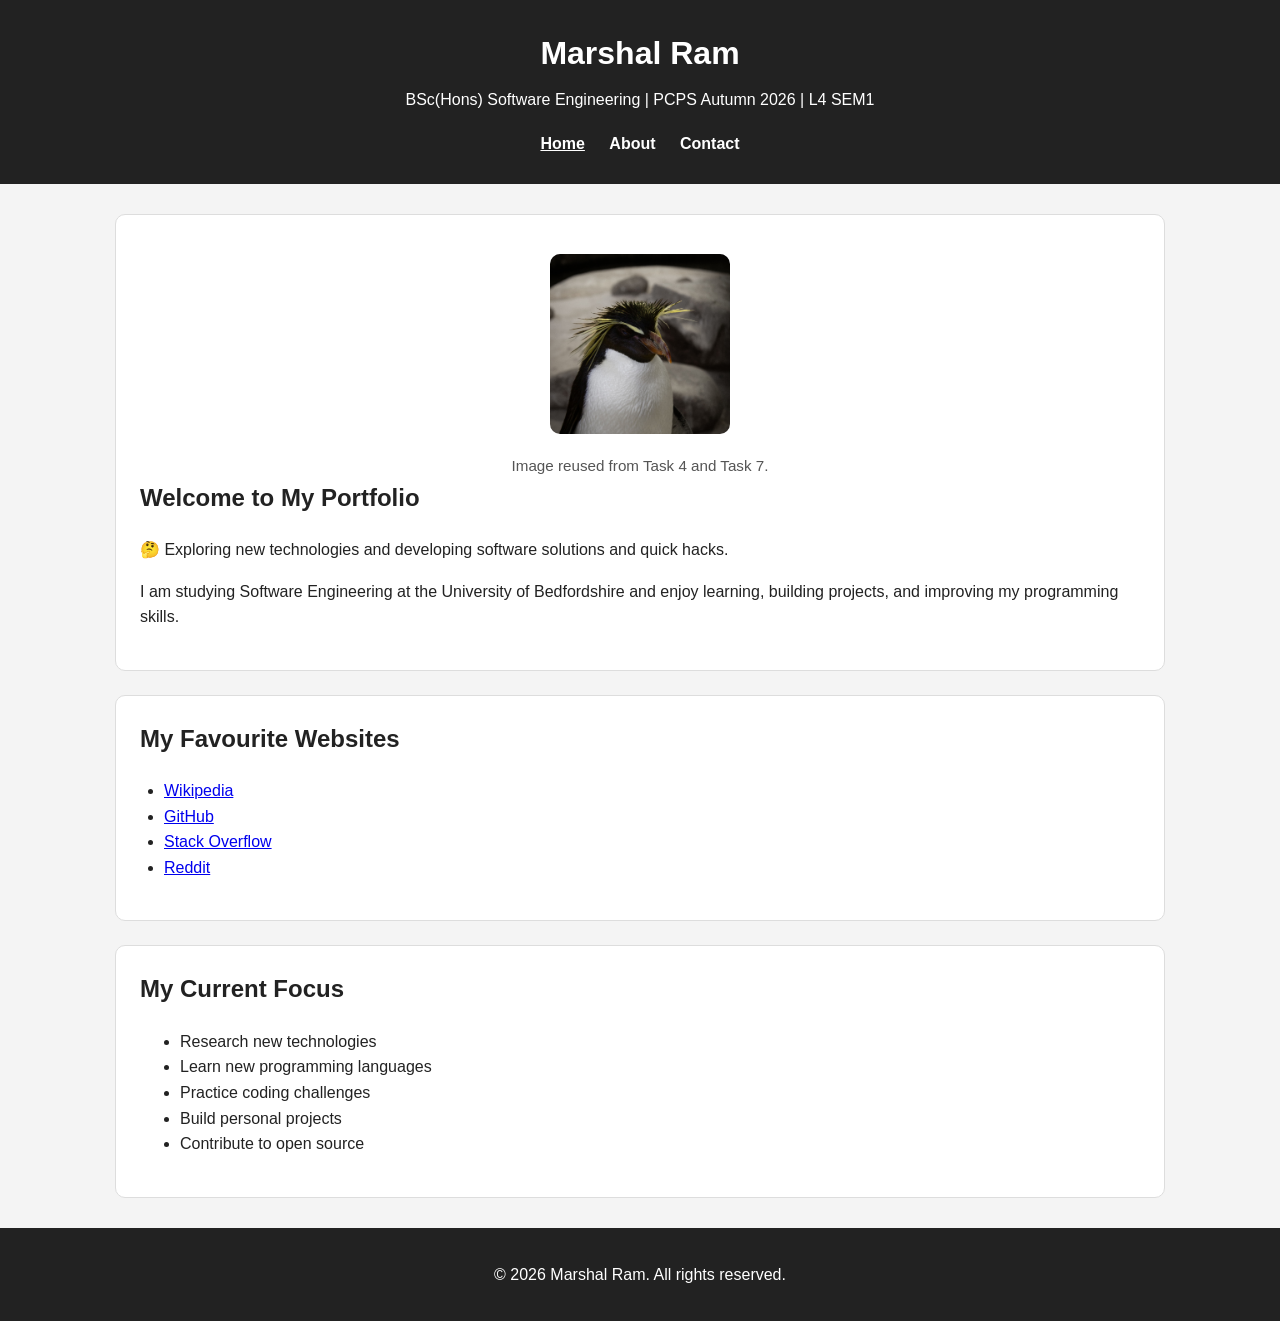
<file: task9/index.html>
<!DOCTYPE html>
<html lang="en">

<head>
    <meta charset="UTF-8">
    <meta name="viewport" content="width=device-width, initial-scale=1.0">
    <title>Marshal Ram | Home</title>
    <link rel="stylesheet" href="style.css">
</head>

<body>

    <header>
        <h1>Marshal Ram</h1>
        <p>BSc(Hons) Software Engineering | PCPS Autumn 2026 | L4 SEM1</p>

        <nav aria-label="Main navigation">
            <a href="index.html" aria-current="page">Home</a>
            <a href="about.html">About</a>
            <a href="contact.html">Contact</a>
        </nav>
    </header>

    <main>
        <section>
            <figure>
                <img class="profile" src="assets/img1.jpg" alt="Bird image from my previous task">
                <figcaption>Image reused from Task 4 and Task 7.</figcaption>
            </figure>

            <h2>Welcome to My Portfolio</h2>
            <p>
                🤔 Exploring new technologies and developing software solutions and quick hacks.
            </p>
            <p>
                I am studying Software Engineering at the University of Bedfordshire and enjoy
                learning, building projects, and improving my programming skills.
            </p>
        </section>

        <section>
            <h2>My Favourite Websites</h2>
            <ul class="links-list">
                <li><a href="https://www.wikipedia.org" target="_blank" rel="noopener">Wikipedia</a></li>
                <li><a href="https://www.github.com" target="_blank" rel="noopener">GitHub</a></li>
                <li><a href="https://www.stackoverflow.com" target="_blank" rel="noopener">Stack Overflow</a></li>
                <li><a href="https://www.reddit.com" target="_blank" rel="noopener">Reddit</a></li>
            </ul>
        </section>

        <section>
            <h2>My Current Focus</h2>
            <ul>
                <li>Research new technologies</li>
                <li>Learn new programming languages</li>
                <li>Practice coding challenges</li>
                <li>Build personal projects</li>
                <li>Contribute to open source</li>
            </ul>
        </section>
    </main>

    <footer>
        <p>&copy; 2026 Marshal Ram. All rights reserved.</p>
    </footer>

</body>

</html>
</file>
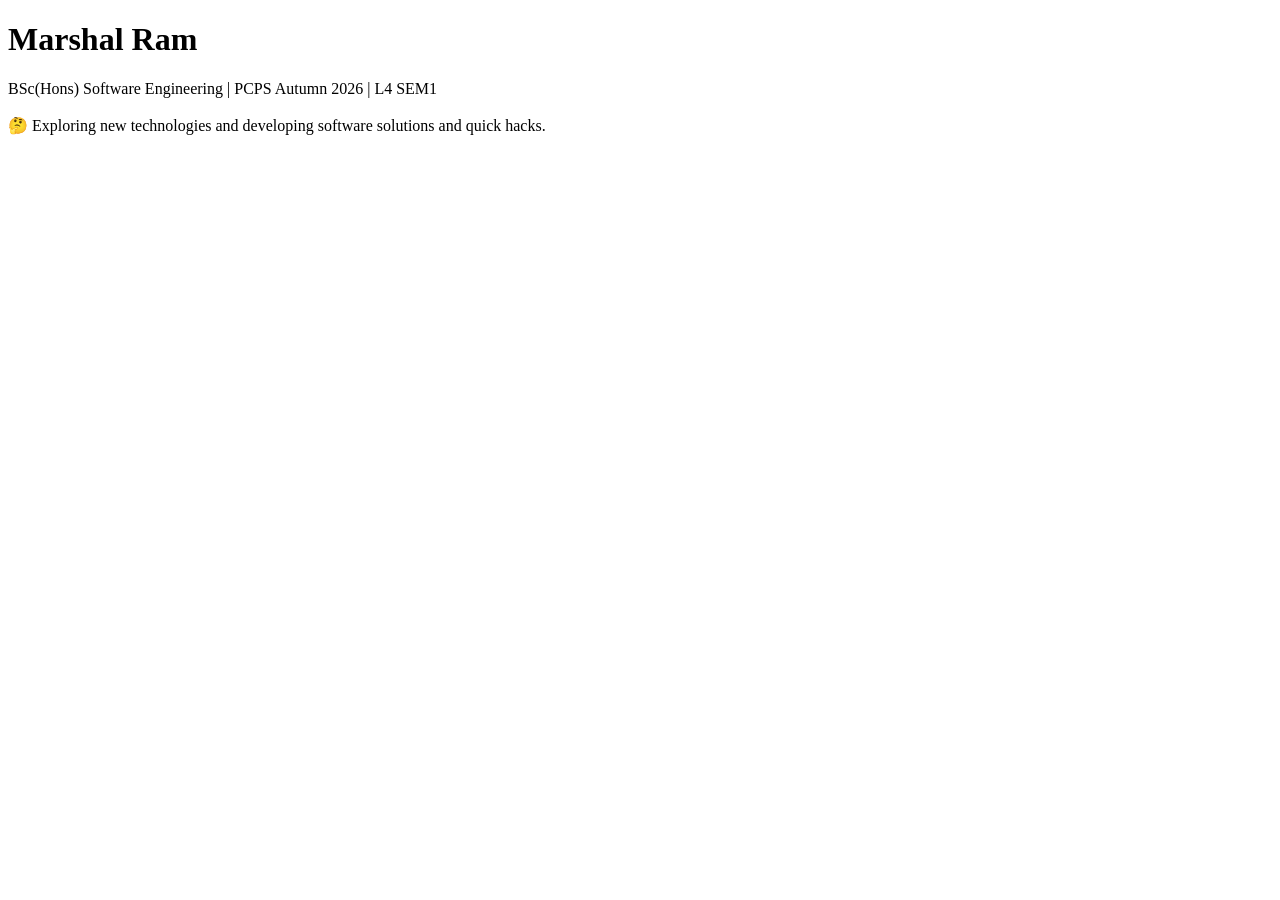
<file: task1.html>
<!DOCTYPE html>
<html lang="en">

<head>
    <meta charset="UTF-8">
    <meta name="viewport" content="width=device-width, initial-scale=1.0">
    <title>Marshal Ram | 2602412491</title>
</head>

<body>

    <h1>Marshal Ram </h1>
    <p>BSc(Hons) Software Engineering | PCPS Autumn 2026 | L4 SEM1 <br><br>
        🤔 Exploring new technologies and developing software solutions and quick hacks.<br>
    </p>

</body>

</html>
</file>
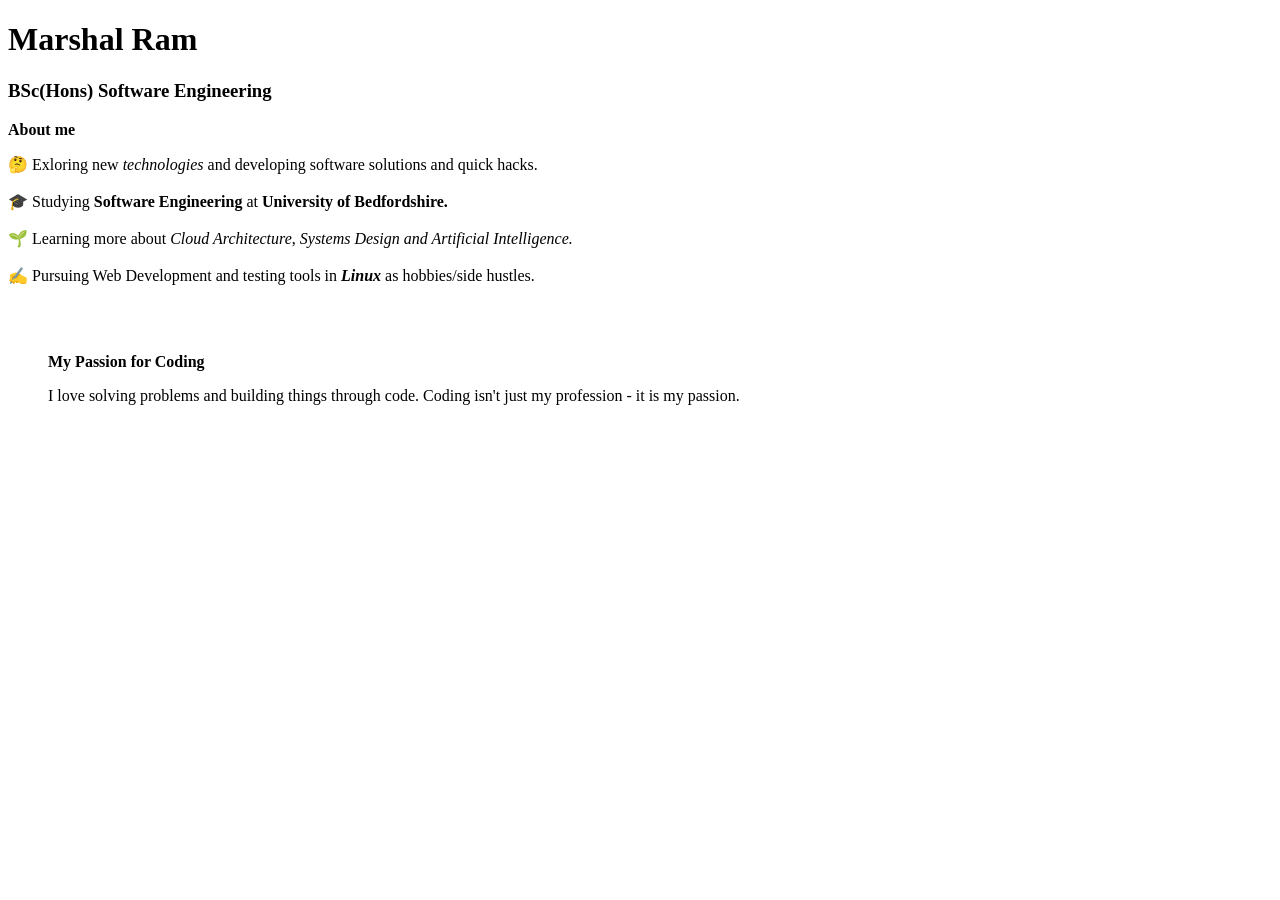
<file: task2.html>
<!DOCTYPE html>
<html lang="en">

<head>
    <meta charset="UTF-8">
    <meta name="viewport" content="width=device-width, initial-scale=1.0">
    <title>Marshal Ram</title>
</head>

<body>
    <h1>Marshal Ram</h1>
    <h3>BSc(Hons) Software Engineering</h3>
    <strong>About me</strong>
    <p>
        🤔 Exloring new <em>technologies</em> and developing software solutions and quick hacks.<br><br>
        🎓 Studying <b>Software Engineering</b> at <b>University of Bedfordshire.</b><br><br>
        🌱 Learning more about <i>Cloud Architecture</i>, <i>Systems Design and Artificial Intelligence.</i><br><br>
        ✍️ Pursuing Web Development and testing tools in <i><b>Linux</b></i> as hobbies/side hustles.
    </p><br><br>

    <blockquote><span><strong> My Passion for Coding</strong></span></blockquote>
    <blockquote>I love solving problems and building things through code. Coding isn't just my profession -
        it is
        my passion.</blockquote>

</body>

</html>
</file>
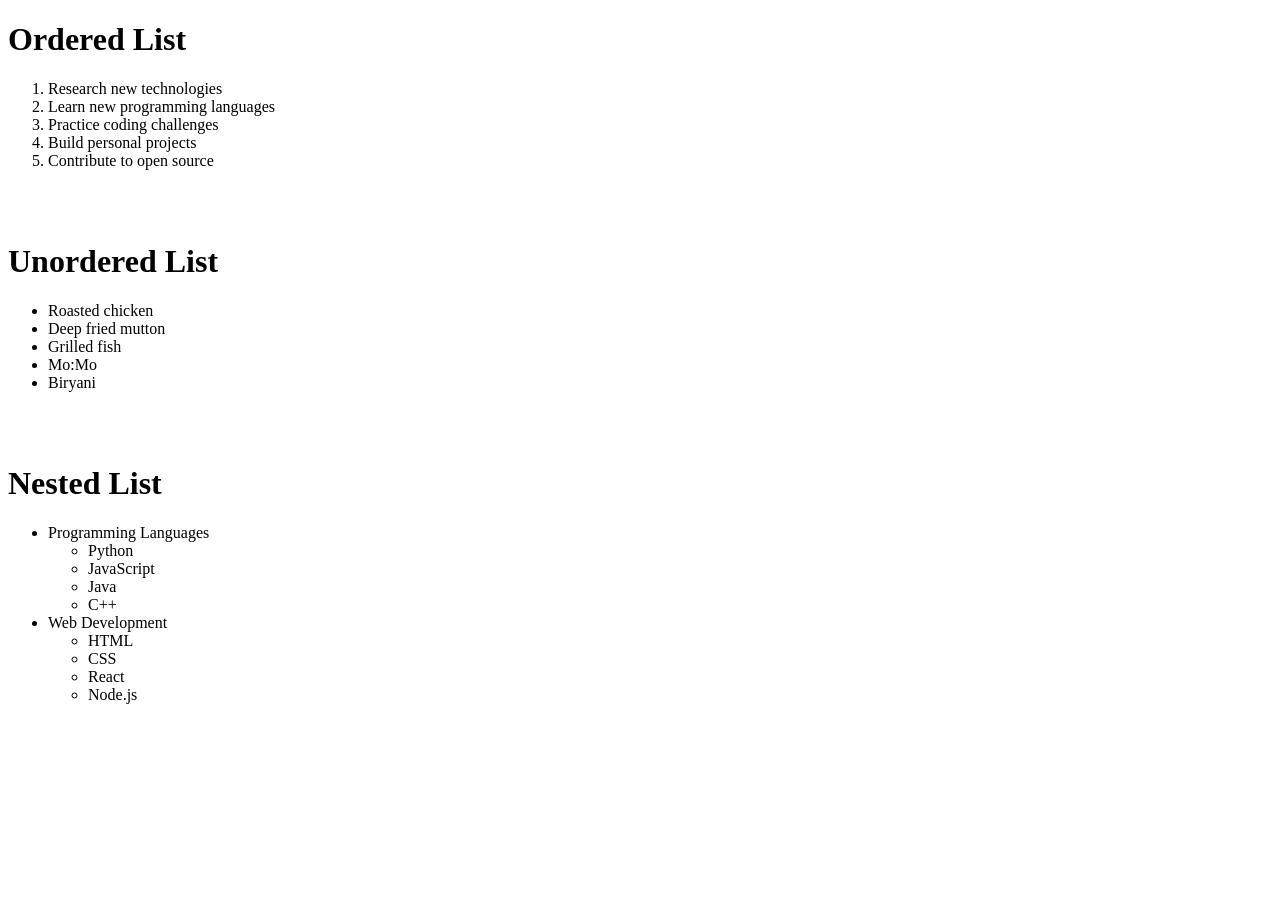
<file: task3.html>
<!DOCTYPE html>
<html lang="en">

<head>
    <meta charset="UTF-8">
    <meta name="viewport" content="width=device-width, initial-scale=1.0">
    <title>Marshal Ram</title>
</head>

<body>
    <h1>Ordered List</h1>
    <ol>
        <li>Research new technologies</li>
        <li>Learn new programming languages</li>
        <li>Practice coding challenges</li>
        <li>Build personal projects</li>
        <li>Contribute to open source</li>
    </ol>
    <br><br>

    <h1>Unordered List</h1>
    <ul>
        <li>Roasted chicken</li>
        <li>Deep fried mutton</li>
        <li>Grilled fish</li>
        <li>Mo:Mo</li>
        <li>Biryani</li>
    </ul>
    <br><br>

    <h1>Nested List</h1>
    <ul>
        <li>Programming Languages
            <ul>
                <li>Python</li>
                <li>JavaScript</li>
                <li>Java</li>
                <li>C++</li>
            </ul>
        </li>
        <li>Web Development
            <ul>
                <li>HTML</li>
                <li>CSS</li>
                <li>React</li>
                <li>Node.js</li>
            </ul>
        </li>
    </ul>

</body>

</html>
</file>
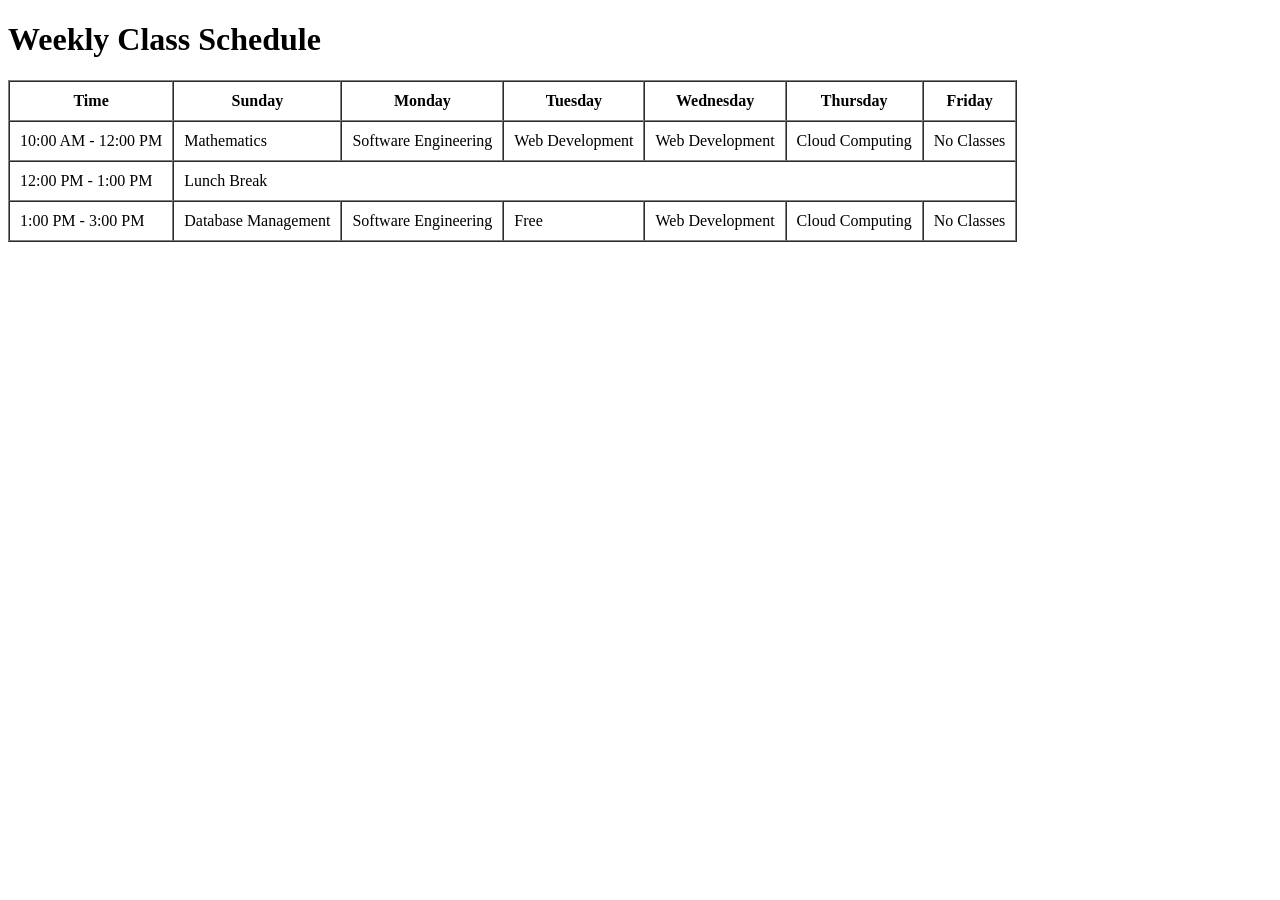
<file: task5.html>
<!DOCTYPE html>
<html lang="en">

<head>
    <meta charset="UTF-8">
    <meta name="viewport" content="width=device-width, initial-scale=1.0">
    <title>Marshal Ram</title>
</head>

<body>

    <h1>Weekly Class Schedule</h1>

    <table border="1" cellpadding="10" cellspacing="0">
        <tr>
            <th>Time</th>
            <th>Sunday</th>
            <th>Monday</th>
            <th>Tuesday</th>
            <th>Wednesday</th>
            <th>Thursday</th>
            <th>Friday</th>
        </tr>

        <tr>
            <td>10:00 AM - 12:00 PM</td>
            <td>Mathematics</td>
            <td>Software Engineering</td>
            <td>Web Development</td>
            <td>Web Development</td>
            <td>Cloud Computing</td>
            <td>No Classes</td>
        </tr>

        <tr>
            <td>12:00 PM - 1:00 PM</td>
            <td colspan="6">Lunch Break</td>
        </tr>

        <tr>
            <td>1:00 PM - 3:00 PM</td>
            <td>Database Management</td>
            <td>Software Engineering</td>
            <td>Free</td>
            <td>Web Development</td>
            <td>Cloud Computing</td>
            <td>No Classes</td>
        </tr>

    </table>

</body>

</html>
</file>
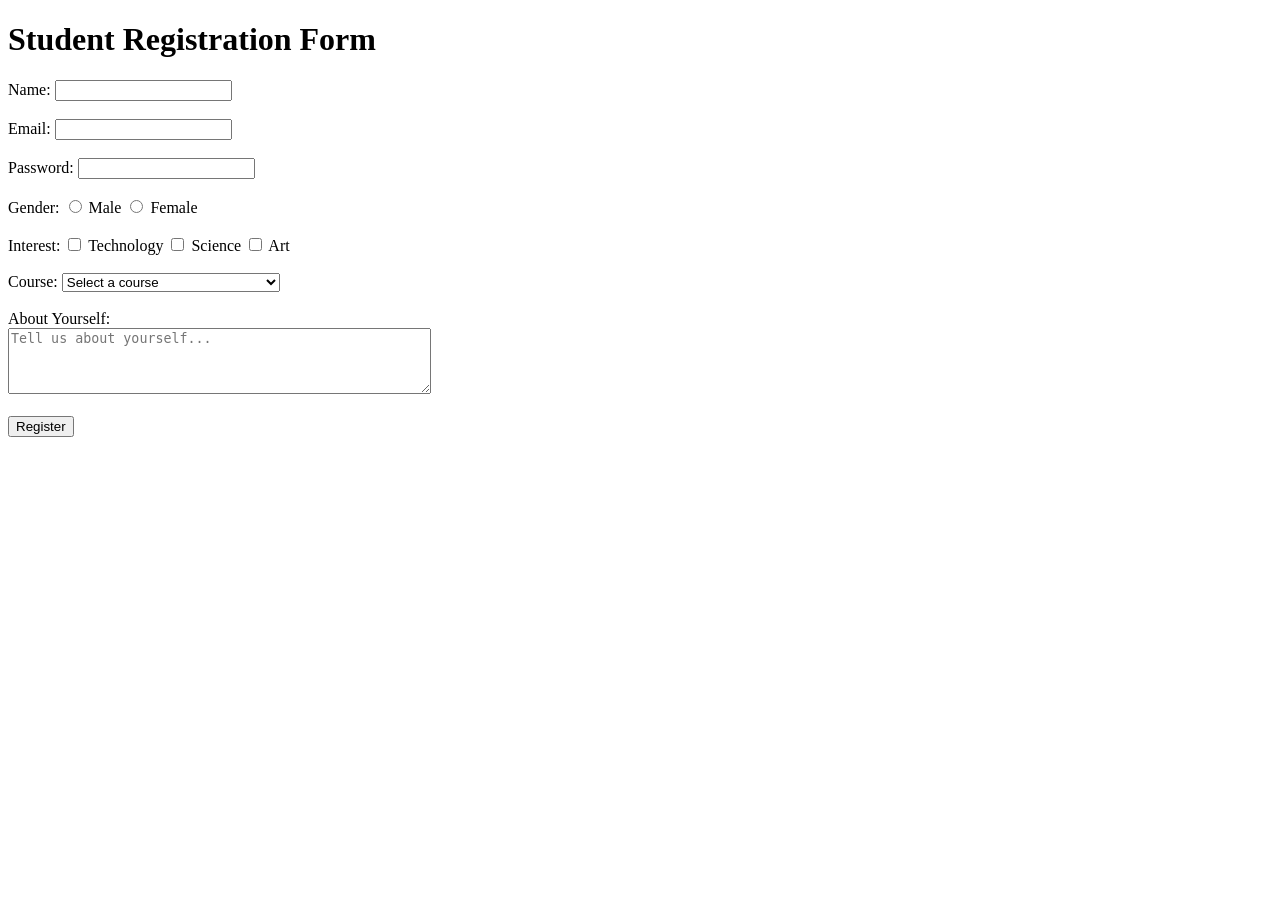
<file: task6.html>
<!DOCTYPE html>
<html lang="en">

<head>
    <meta charset="UTF-8">
    <meta name="viewport" content="width=device-width, initial-scale=1.0">
    <title>Marshal Ram</title>
</head>

<body>

    <h1>Student Registration Form</h1>

    <form>
        <label for="name">Name:</label>
        <input type="text" id="name" name="name" required><br><br>

        <label for="email">Email:</label>
        <input type="email" id="email" name="email" required><br><br>

        <label for="password">Password:</label>
        <input type="password" id="password" name="password" required><br><br>

        <label for="gender">Gender:</label>
        <input type="radio" id="male" name="gender" value="male">
        <label for="male">Male</label>
        <input type="radio" id="female" name="gender" value="female">
        <label for="female">Female</label><br><br>

        <label for="interest">Interest:</label>
        <input type="checkbox" id="tech" name="interest" value="technology">
        <label for="tech">Technology</label>
        <input type="checkbox" id="science" name="interest" value="science">
        <label for="science">Science</label>
        <input type="checkbox" id="art" name="interest" value="art">
        <label for="art">Art</label><br><br>

        <label for="course">Course:</label>
        <select id="course" name="course">
            <option value="">Select a course</option>
            <option value="bsc">BSc(Hons) Software Engineering</option>
            <option value="msc">MSc Computer Science</option>
            <option value="phd">PhD in Computer Science</option>
        </select><br><br>

        <label for="about">About Yourself:</label><br>
        <textarea id="about" name="about" rows="4" cols="50" placeholder="Tell us about yourself..."></textarea><br><br>

        <input type="submit" value="Register">
    </form>

</body>

</html>
</file>
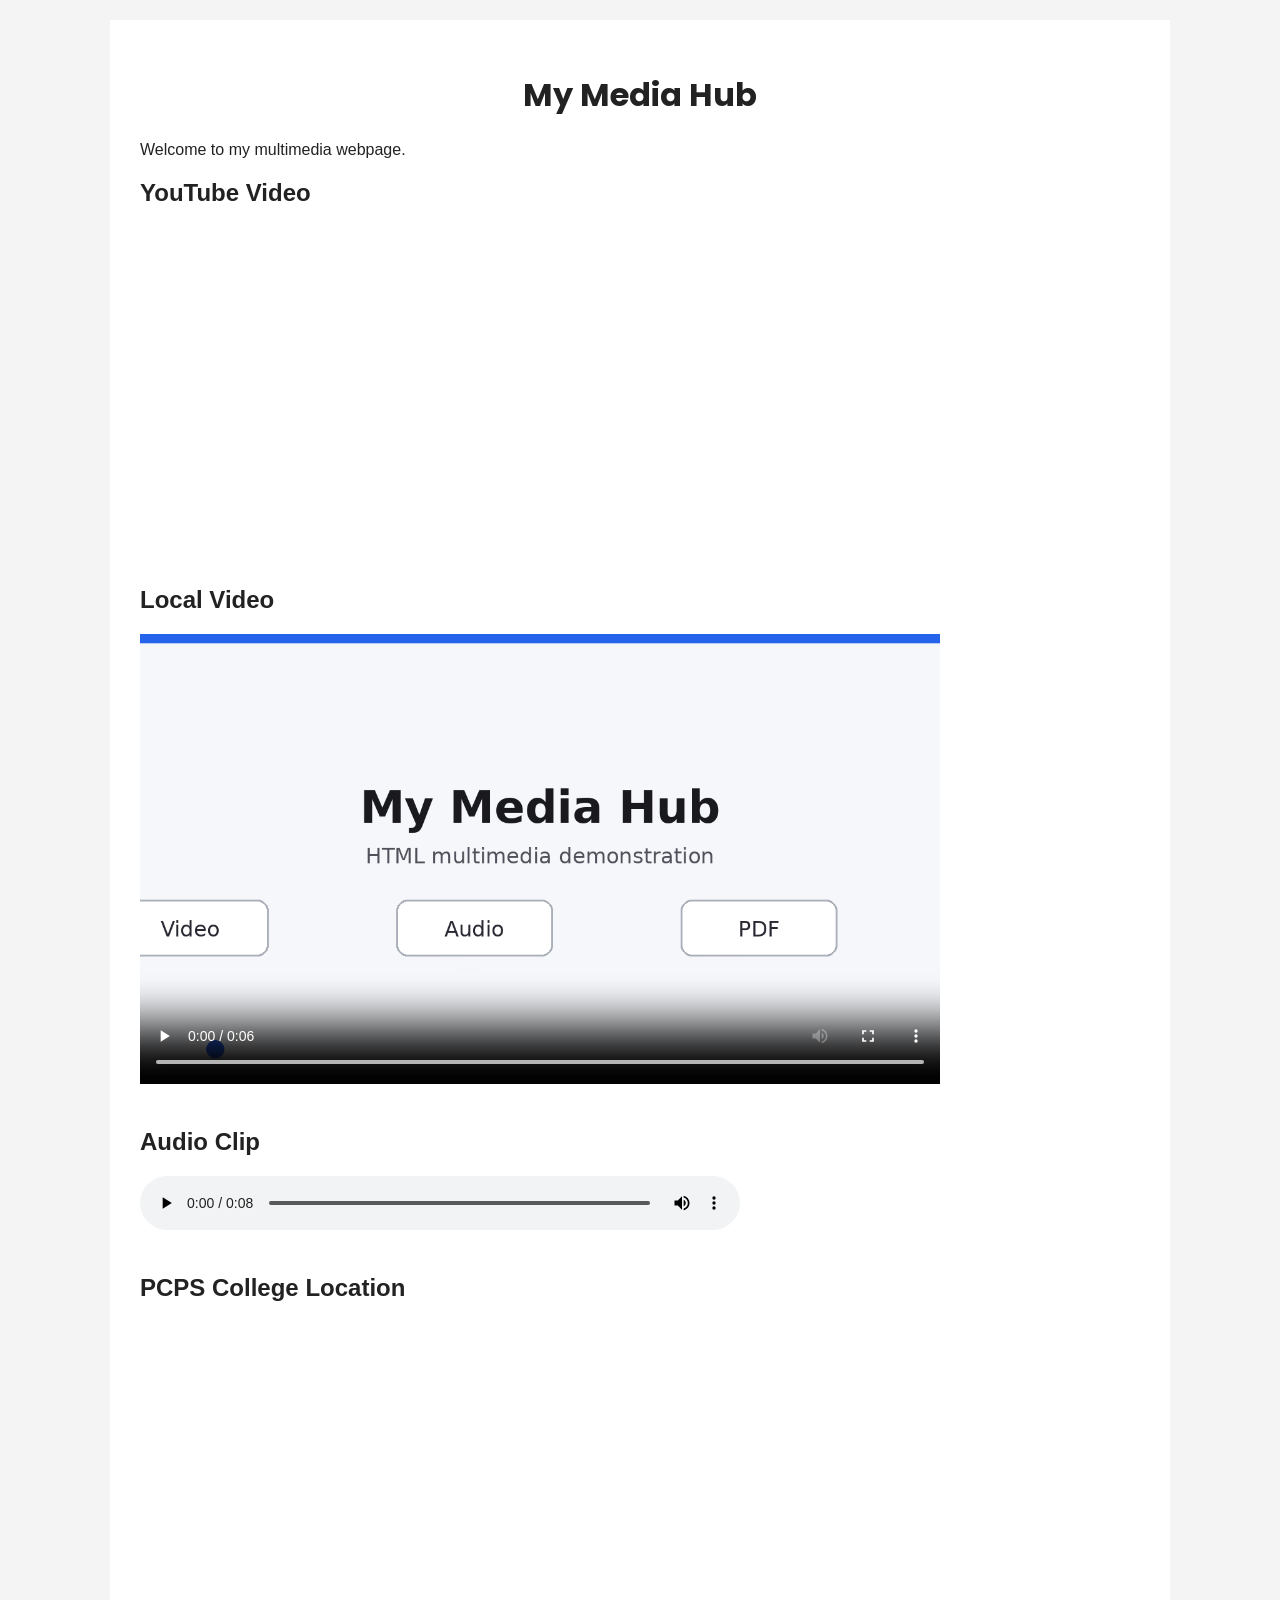
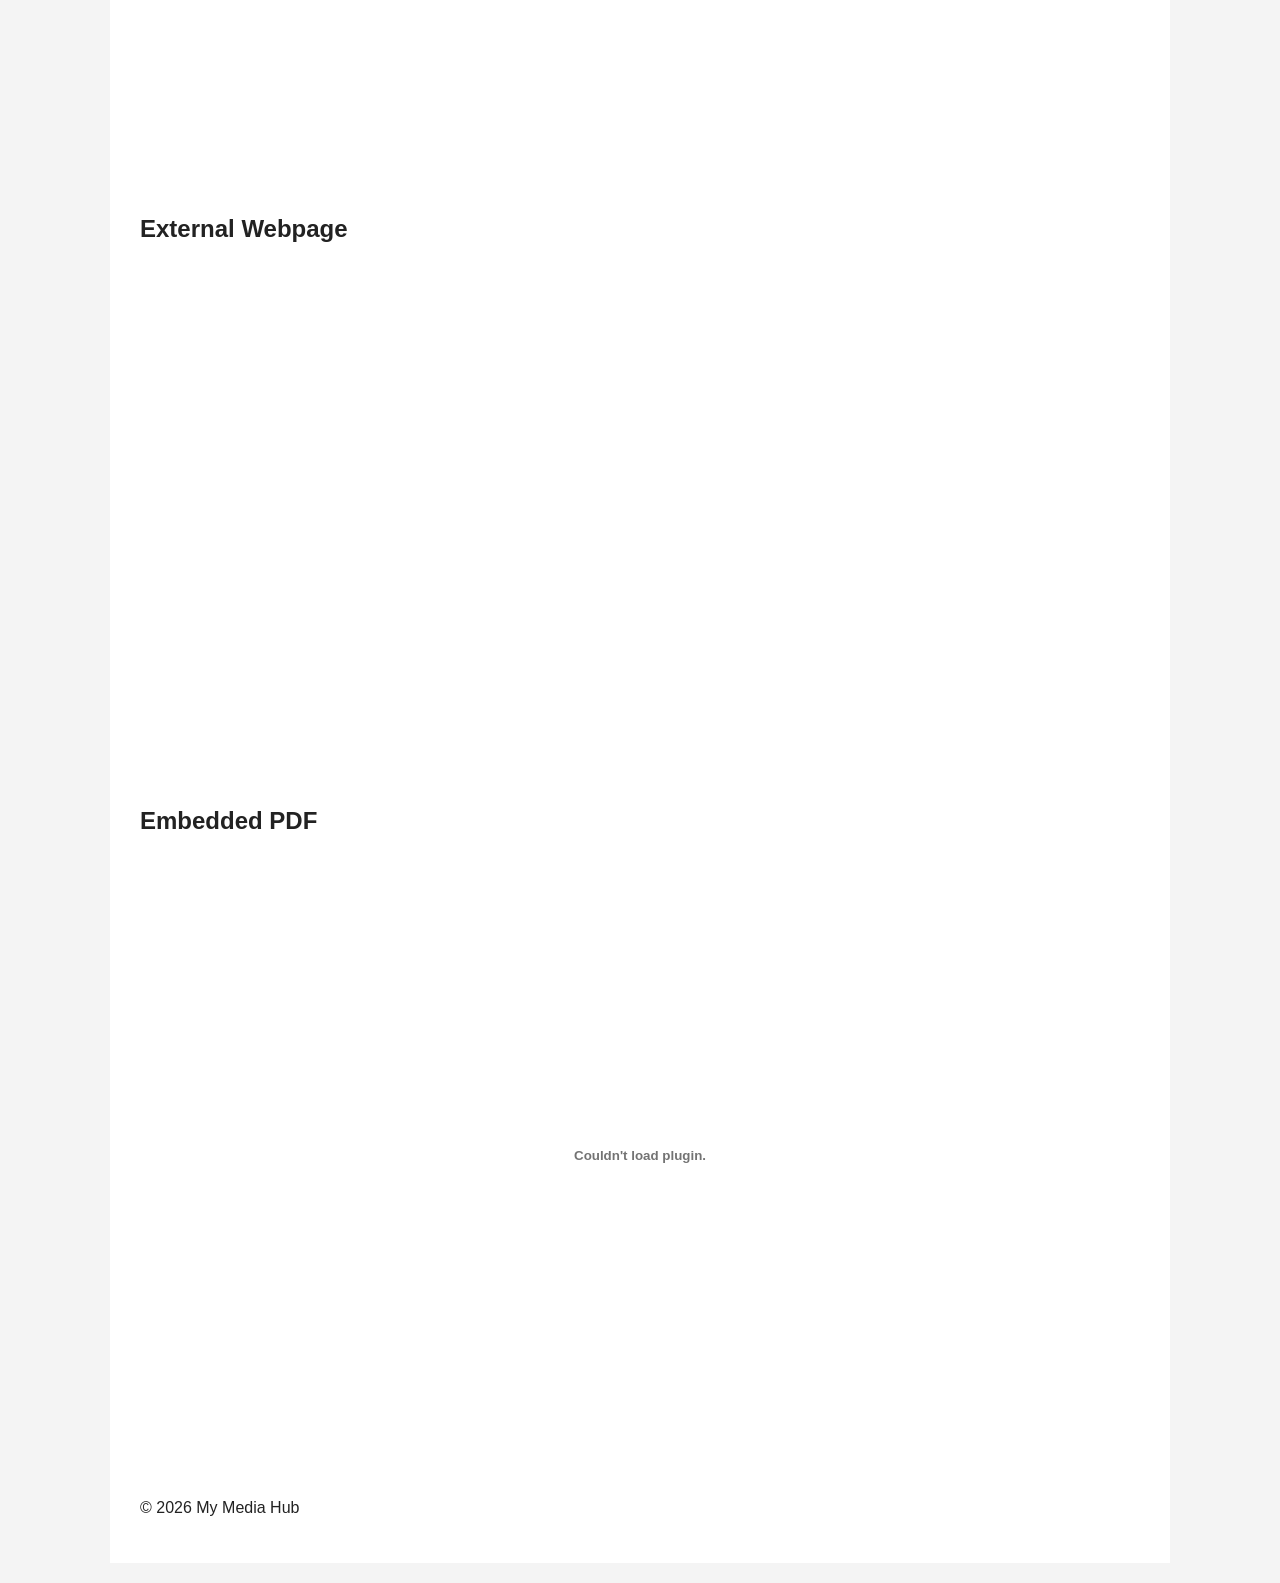
<file: task8/task8.html>
<!DOCTYPE html>
<html lang="en">

<head>
    <meta charset="UTF-8">
    <meta name="viewport" content="width=device-width, initial-scale=1.0">

    <title>My Media Hub</title>

    <!-- Google Font -->
    <link rel="preconnect" href="https://fonts.googleapis.com">
    <link rel="preconnect" href="https://fonts.gstatic.com" crossorigin>
    <link href="https://fonts.googleapis.com/css2?family=Poppins:wght@400;600;700&display=swap" rel="stylesheet">

    <!-- Favicon -->
    <link rel="icon" href="assets/favicon.png" type="image/png">

    <style>
        body {
            font-family: Arial, sans-serif;
            margin: 0;
            padding: 20px;
            background-color: #f4f4f4;
            color: #222;
        }

        main {
            max-width: 1000px;
            margin: auto;
            background-color: white;
            padding: 30px;
        }

        h1 {
            font-family: "Poppins", sans-serif;
            text-align: center;
        }

        section {
            margin-bottom: 40px;
        }

        iframe,
        video {
            width: 100%;
            max-width: 800px;
            border: none;
        }

        video {
            height: auto;
        }

        audio {
            width: 100%;
            max-width: 600px;
        }

        embed {
            width: 100%;
            height: 600px;
        }
    </style>
</head>

<body>

    <main>

        <header>
            <h1>My Media Hub</h1>
            <p>Welcome to my multimedia webpage.</p>
        </header>

        <!-- YouTube Video -->
        <section>
            <h2>YouTube Video</h2>

            <iframe width="560" height="315" src="https://www.youtube.com/embed/aqz-KE-bpKQ"
                title="YouTube video player"
                allow="accelerometer; autoplay; clipboard-write; encrypted-media; gyroscope; picture-in-picture"
                allowfullscreen>
            </iframe>
        </section>

        <!-- Local Video -->
        <section>
            <h2>Local Video</h2>

            <video controls width="640">
                <source src="assets/video.mp4" type="video/mp4">
                <source src="assets/video.webm" type="video/webm">

                Your browser does not support the video tag.
            </video>
        </section>

        <!-- Audio -->
        <section>
            <h2>Audio Clip</h2>

            <audio controls>
                <source src="assets/audio.mp3" type="audio/mpeg">

                Your browser does not support the audio element.
            </audio>
        </section>

        <!-- Google Map -->
        <section>
            <h2>PCPS College Location</h2>

            <iframe src="https://www.google.com/maps?q=PCPS%20College%20Kupondole%20Lalitpur&output=embed" width="600"
                height="450" loading="lazy" title="PCPS College Google Map">
            </iframe>
        </section>

        <!-- External Webpage -->
        <section>
            <h2>External Webpage</h2>

            <iframe src="https://www.w3schools.com/html/" width="800" height="500" title="External HTML webpage">
            </iframe>
        </section>

        <!-- PDF -->
        <section>
            <h2>Embedded PDF</h2>

            <embed src="assets/sample.pdf" type="application/pdf">
        </section>

        <footer>
            <p>&copy; 2026 My Media Hub</p>
        </footer>

    </main>

</body>

</html>
</file>
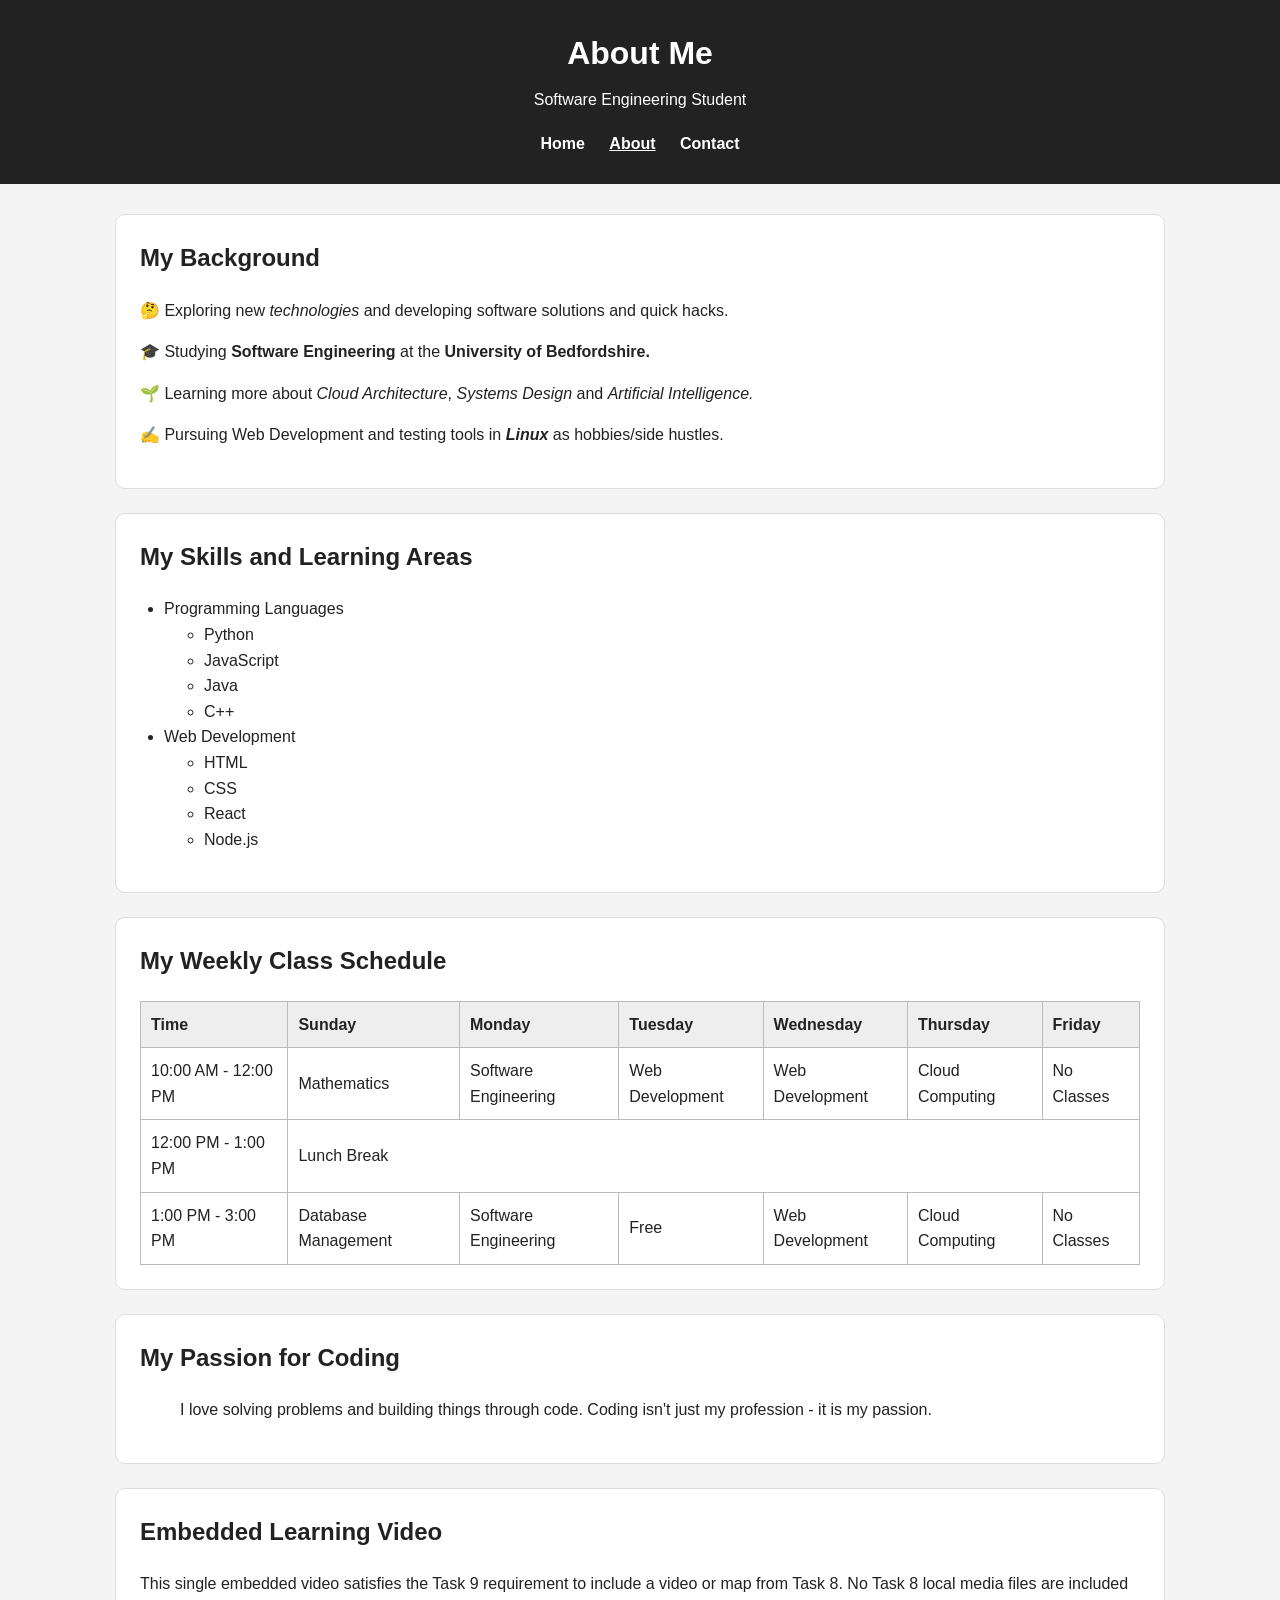
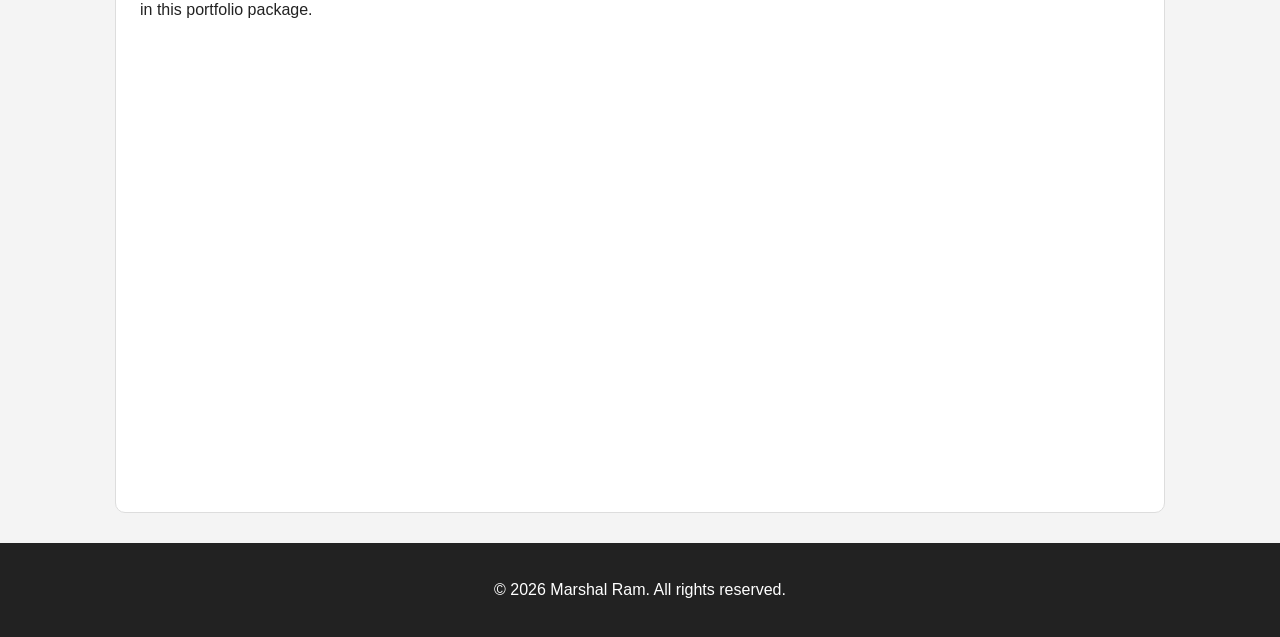
<file: task9/about.html>
<!DOCTYPE html>
<html lang="en">
<head>
    <meta charset="UTF-8">
    <meta name="viewport" content="width=device-width, initial-scale=1.0">
    <title>Marshal Ram | About</title>
    <link rel="stylesheet" href="style.css">
</head>
<body>

<header>
    <h1>About Me</h1>
    <p>Software Engineering Student</p>

    <nav aria-label="Main navigation">
        <a href="index.html">Home</a>
        <a href="about.html" aria-current="page">About</a>
        <a href="contact.html">Contact</a>
    </nav>
</header>

<main>
    <article>
        <h2>My Background</h2>
        <p>
            🤔 Exploring new <em>technologies</em> and developing software solutions and quick hacks.
        </p>
        <p>
            🎓 Studying <strong>Software Engineering</strong> at the <strong>University of Bedfordshire.</strong>
        </p>
        <p>
            🌱 Learning more about <em>Cloud Architecture</em>, <em>Systems Design</em>
            and <em>Artificial Intelligence.</em>
        </p>
        <p>
            ✍️ Pursuing Web Development and testing tools in <strong><em>Linux</em></strong>
            as hobbies/side hustles.
        </p>
    </article>

    <section>
        <h2>My Skills and Learning Areas</h2>
        <ul class="interest-list">
            <li>Programming Languages
                <ul>
                    <li>Python</li>
                    <li>JavaScript</li>
                    <li>Java</li>
                    <li>C++</li>
                </ul>
            </li>
            <li>Web Development
                <ul>
                    <li>HTML</li>
                    <li>CSS</li>
                    <li>React</li>
                    <li>Node.js</li>
                </ul>
            </li>
        </ul>
    </section>

    <section>
        <h2>My Weekly Class Schedule</h2>
        <table>
            <thead>
                <tr>
                    <th>Time</th>
                    <th>Sunday</th>
                    <th>Monday</th>
                    <th>Tuesday</th>
                    <th>Wednesday</th>
                    <th>Thursday</th>
                    <th>Friday</th>
                </tr>
            </thead>
            <tbody>
                <tr>
                    <td>10:00 AM - 12:00 PM</td>
                    <td>Mathematics</td>
                    <td>Software Engineering</td>
                    <td>Web Development</td>
                    <td>Web Development</td>
                    <td>Cloud Computing</td>
                    <td>No Classes</td>
                </tr>
                <tr>
                    <td>12:00 PM - 1:00 PM</td>
                    <td colspan="6">Lunch Break</td>
                </tr>
                <tr>
                    <td>1:00 PM - 3:00 PM</td>
                    <td>Database Management</td>
                    <td>Software Engineering</td>
                    <td>Free</td>
                    <td>Web Development</td>
                    <td>Cloud Computing</td>
                    <td>No Classes</td>
                </tr>
            </tbody>
        </table>
    </section>

    <section>
        <h2>My Passion for Coding</h2>
        <blockquote>
            I love solving problems and building things through code. Coding isn't just my profession -
            it is my passion.
        </blockquote>
    </section>

    <section>
        <h2>Embedded Learning Video</h2>
        <p>
            This single embedded video satisfies the Task 9 requirement to include a video or map from Task 8.
            No Task 8 local media files are included in this portfolio package.
        </p>
        <iframe
            class="media-frame"
            src="https://www.youtube.com/embed/aqz-KE-bpKQ"
            title="Embedded learning video"
            allow="accelerometer; autoplay; clipboard-write; encrypted-media; gyroscope; picture-in-picture"
            allowfullscreen>
        </iframe>
    </section>
</main>

<footer>
    <p>&copy; 2026 Marshal Ram. All rights reserved.</p>
</footer>

</body>
</html>
</file>
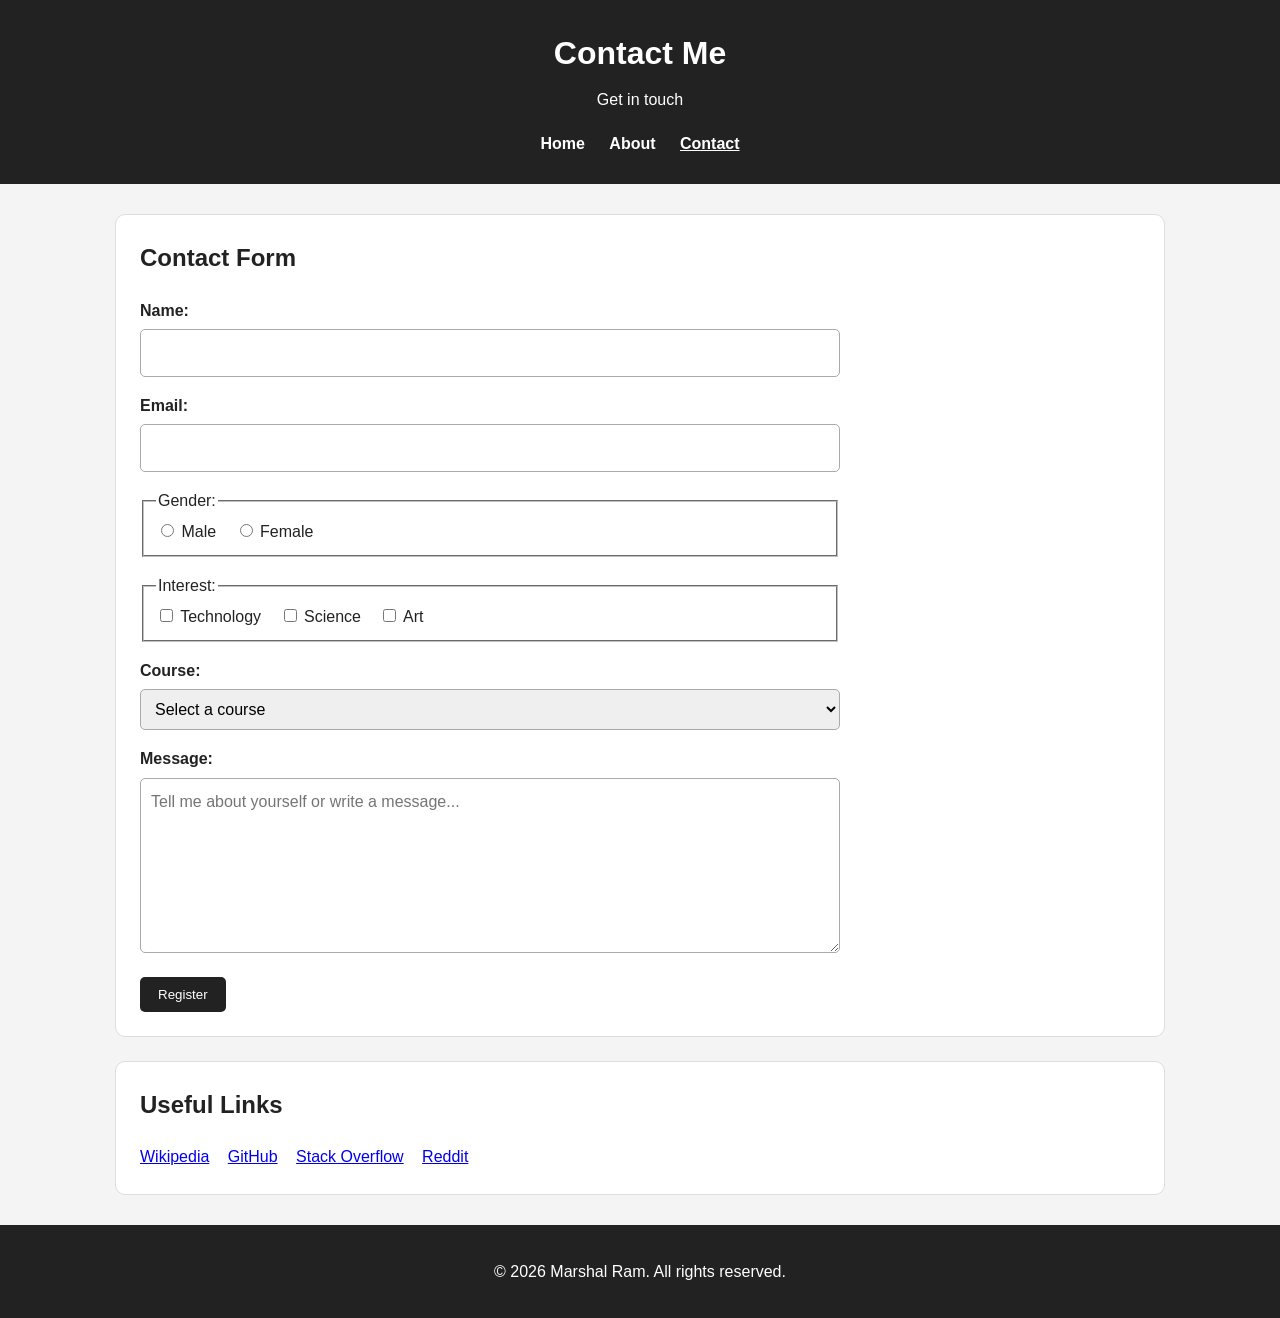
<file: task9/contact.html>
<!DOCTYPE html>
<html lang="en">
<head>
    <meta charset="UTF-8">
    <meta name="viewport" content="width=device-width, initial-scale=1.0">
    <title>Marshal Ram | Contact</title>
    <link rel="stylesheet" href="style.css">
</head>
<body>

<header>
    <h1>Contact Me</h1>
    <p>Get in touch</p>

    <nav aria-label="Main navigation">
        <a href="index.html">Home</a>
        <a href="about.html">About</a>
        <a href="contact.html" aria-current="page">Contact</a>
    </nav>
</header>

<main>
    <section>
        <h2>Contact Form</h2>

        <form action="#" method="post">
            <div class="form-group">
                <label for="name">Name:</label>
                <input type="text" id="name" name="name" required>
            </div>

            <div class="form-group">
                <label for="email">Email:</label>
                <input type="email" id="email" name="email" required>
            </div>

            <fieldset class="form-group">
                <legend>Gender:</legend>
                <div class="inline-option">
                    <input type="radio" id="male" name="gender" value="male">
                    <label for="male">Male</label>

                    <input type="radio" id="female" name="gender" value="female">
                    <label for="female">Female</label>
                </div>
            </fieldset>

            <fieldset class="form-group">
                <legend>Interest:</legend>
                <div class="inline-option">
                    <input type="checkbox" id="technology" name="interest" value="technology">
                    <label for="technology">Technology</label>

                    <input type="checkbox" id="science" name="interest" value="science">
                    <label for="science">Science</label>

                    <input type="checkbox" id="art" name="interest" value="art">
                    <label for="art">Art</label>
                </div>
            </fieldset>

            <div class="form-group">
                <label for="course">Course:</label>
                <select id="course" name="course">
                    <option value="">Select a course</option>
                    <option value="bsc">BSc(Hons) Software Engineering</option>
                    <option value="msc">MSc Computer Science</option>
                    <option value="phd">PhD in Computer Science</option>
                </select>
            </div>

            <div class="form-group">
                <label for="about">Message:</label>
                <textarea id="about" name="about" rows="6" placeholder="Tell me about yourself or write a message..."></textarea>
            </div>

            <input type="submit" value="Register">
        </form>
    </section>

    <section class="external-links">
        <h2>Useful Links</h2>
        <a href="https://www.wikipedia.org" target="_blank" rel="noopener">Wikipedia</a>
        <a href="https://www.github.com" target="_blank" rel="noopener">GitHub</a>
        <a href="https://www.stackoverflow.com" target="_blank" rel="noopener">Stack Overflow</a>
        <a href="https://www.reddit.com" target="_blank" rel="noopener">Reddit</a>
    </section>
</main>

<footer>
    <p>&copy; 2026 Marshal Ram. All rights reserved.</p>
</footer>

</body>
</html>
</file>
<file: task9/style.css>
* {
    box-sizing: border-box;
}

html {
    scroll-behavior: smooth;
}

body {
    margin: 0;
    font-family: Arial, Helvetica, sans-serif;
    line-height: 1.6;
    background: #f4f4f4;
    color: #222;
}

header {
    background: #222;
    color: #fff;
    padding: 28px 20px;
    text-align: center;
}

header h1 {
    margin: 0 0 8px;
}

header p {
    margin: 0;
}

nav {
    margin-top: 18px;
}

nav a {
    color: #fff;
    text-decoration: none;
    margin: 0 10px;
    font-weight: bold;
}

nav a:hover,
nav a[aria-current="page"] {
    text-decoration: underline;
}

main {
    width: min(1050px, 92%);
    margin: 30px auto;
}

section,
article,
aside {
    background: #fff;
    padding: 24px;
    margin-bottom: 24px;
    border: 1px solid #ddd;
    border-radius: 10px;
}

h2 {
    margin-top: 0;
}

.profile {
    display: block;
    width: 180px;
    height: 180px;
    object-fit: cover;
    margin: 15px auto 20px;
    border-radius: 10px;
}

figure {
    margin: 0;
    text-align: center;
}

figcaption {
    margin-top: 8px;
    font-size: 0.95rem;
    color: #555;
}

.links-list,
.interest-list {
    padding-left: 24px;
}

table {
    width: 100%;
    border-collapse: collapse;
    background: #fff;
}

th,
td {
    border: 1px solid #bbb;
    padding: 10px;
    text-align: left;
}

th {
    background: #eee;
}

form {
    max-width: 700px;
}

.form-group {
    margin-bottom: 16px;
}

label {
    display: block;
    margin-bottom: 6px;
    font-weight: bold;
}

.inline-option label {
    display: inline;
    font-weight: normal;
    margin-right: 14px;
}

input[type="text"],
input[type="email"],
select,
textarea {
    width: 100%;
    padding: 10px;
    border: 1px solid #aaa;
    border-radius: 5px;
    font: inherit;
}

textarea {
    resize: vertical;
}

button,
input[type="submit"] {
    padding: 10px 18px;
    border: 0;
    border-radius: 5px;
    background: #222;
    color: #fff;
    cursor: pointer;
}

button:hover,
input[type="submit"]:hover {
    background: #444;
}

.media-frame {
    width: 100%;
    max-width: 800px;
    aspect-ratio: 16 / 9;
    border: 0;
    display: block;
}

.external-links a {
    margin-right: 14px;
}

footer {
    text-align: center;
    background: #222;
    color: #fff;
    padding: 18px;
    margin-top: 30px;
}

@media (max-width: 700px) {
    nav a {
        display: inline-block;
        margin: 5px 8px;
    }

    th,
    td {
        font-size: 0.9rem;
        padding: 7px;
    }
}
</file>
